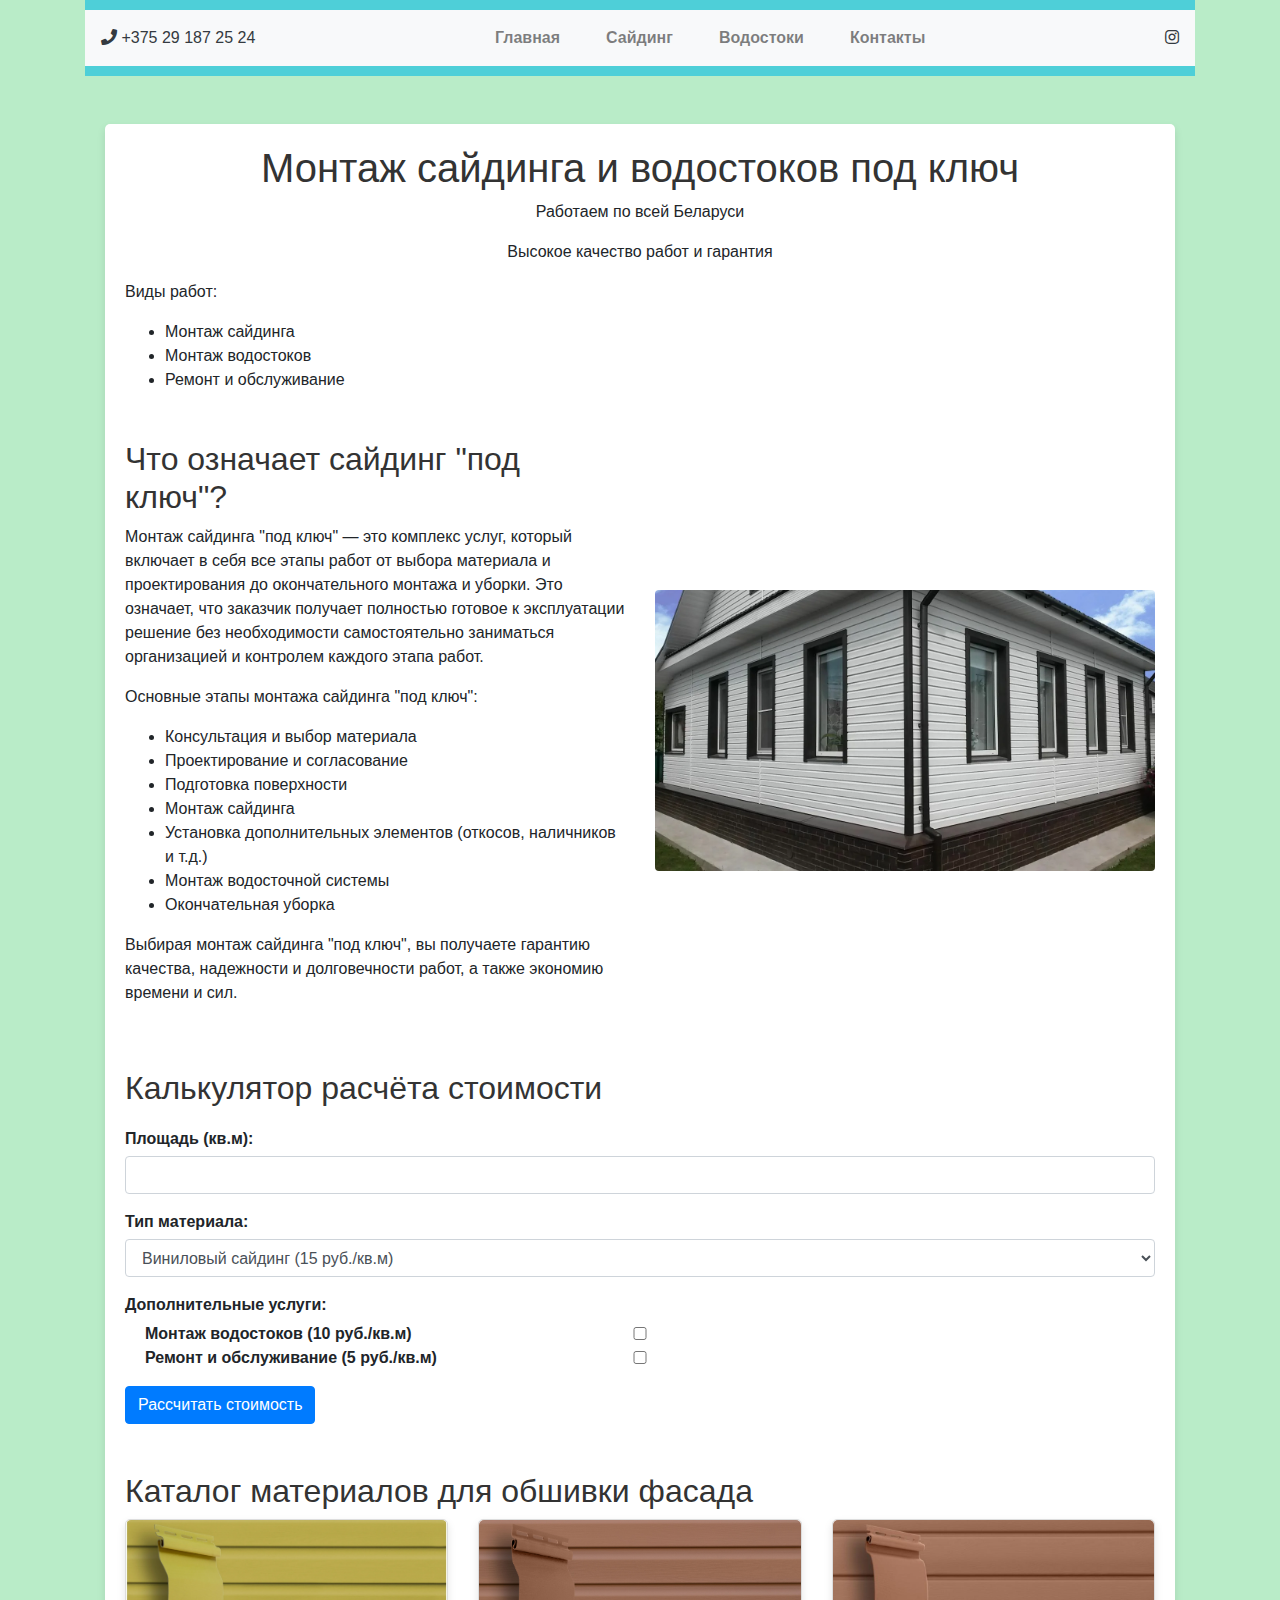
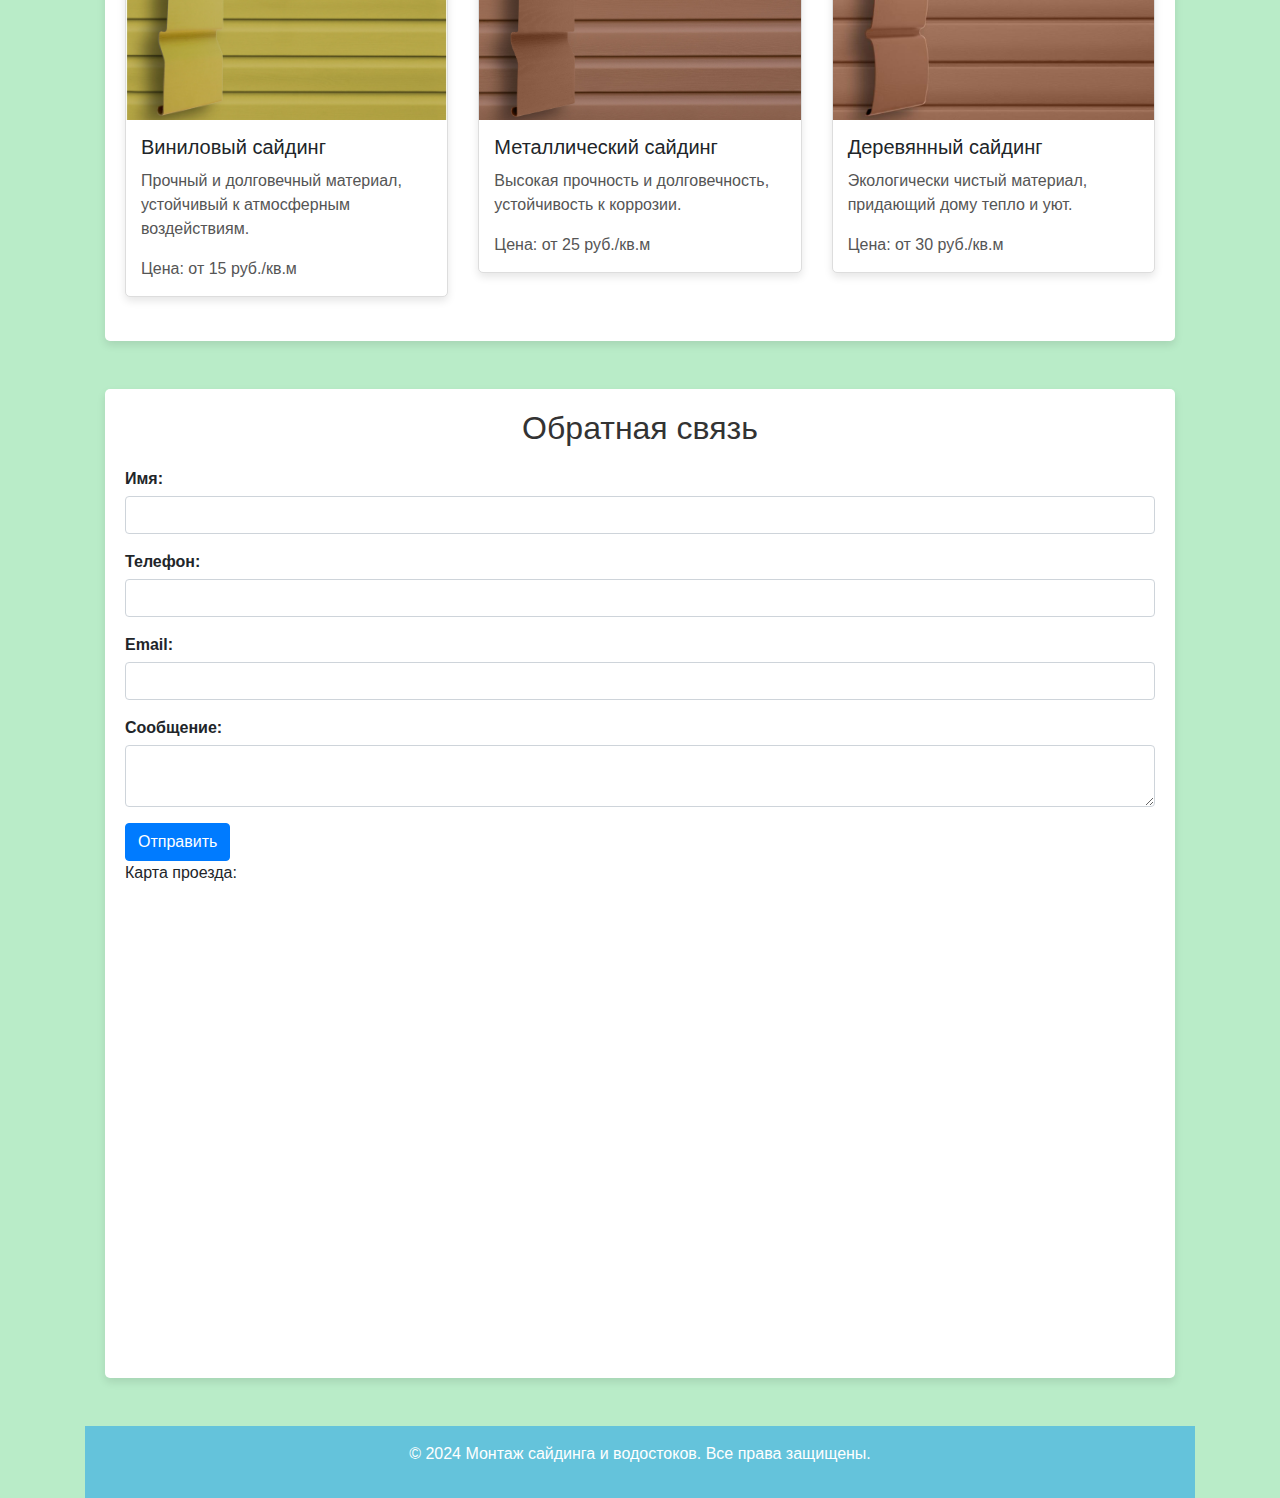
<file: index.html>
<!DOCTYPE html>
<html lang="ru">

<head>
    <meta charset="UTF-8">
    <meta name="viewport" content="width=device-width, initial-scale=1.0">
    <title>Монтаж сайдинга и водостоков под ключ</title>
    <link href="https://stackpath.bootstrapcdn.com/bootstrap/4.5.2/css/bootstrap.min.css" rel="stylesheet">
    <link rel="stylesheet" href="https://cdnjs.cloudflare.com/ajax/libs/font-awesome/5.15.3/css/all.min.css">
    <link rel="stylesheet" href="../css/styles.css">
</head>

<body>
    <div class="container">
        <header class="text-center">
            <nav class="navbar navbar-expand-lg navbar-light bg-light">
                <a href="tel:+375291872524" class="text-dark mr-3"><i class="fas fa-phone"></i> +375 29 187 25 24</a>
                <button class="navbar-toggler" type="button" data-toggle="collapse" data-target="#navbarNav"
                    aria-controls="navbarNav" aria-expanded="false" aria-label="Toggle navigation">
                    <span class="navbar-toggler-icon"></span>
                </button>
                <div class="collapse navbar-collapse justify-content-center" id="navbarNav">
                    <ul class="navbar-nav">
                        <li class="nav-item"><a class="nav-link" href="index.html">Главная</a></li>
                        <li class="nav-item"><a class="nav-link" href="siding.html">Сайдинг</a></li>
                        <li class="nav-item"><a class="nav-link" href="gutters.html">Водостоки</a></li>
                        <li class="nav-item"><a class="nav-link" href="contact.html">Контакты</a></li>
                    </ul>
                </div>
                <a href="https://www.instagram.com/your_instagram_profile" target="_blank" class="text-dark ml-3"><i
                        class="fab fa-instagram"></i></a>
            </nav>
        </header>

        <section id="home" class="mt-5">
            <h1 class="text-center">Монтаж сайдинга и водостоков под ключ</h1>
            <p class="text-center">Работаем по всей Беларуси</p>
            <p class="text-center">Высокое качество работ и гарантия</p>
            <p>Виды работ:</p>
            <ul>
                <li>Монтаж сайдинга</li>
                <li>Монтаж водостоков</li>
                <li>Ремонт и обслуживание</li>
            </ul>

            <div class="row mt-5">
                <div class="col-md-6">
                    <h2>Что означает сайдинг "под ключ"?</h2>
                    <p>Монтаж сайдинга "под ключ" — это комплекс услуг, который включает в себя все этапы работ от
                        выбора материала и проектирования до окончательного монтажа и уборки. Это означает, что заказчик
                        получает полностью готовое к эксплуатации решение без необходимости самостоятельно заниматься
                        организацией и контролем каждого этапа работ.</p>
                    <p>Основные этапы монтажа сайдинга "под ключ":</p>
                    <ul>
                        <li>Консультация и выбор материала</li>
                        <li>Проектирование и согласование</li>
                        <li>Подготовка поверхности</li>
                        <li>Монтаж сайдинга</li>
                        <li>Установка дополнительных элементов (откосов, наличников и т.д.)</li>
                        <li>Монтаж водосточной системы</li>
                        <li>Окончательная уборка</li>
                    </ul>
                    <p>Выбирая монтаж сайдинга "под ключ", вы получаете гарантию качества, надежности и долговечности
                        работ, а также экономию времени и сил.</p>
                </div>
                <div class="col-md-6 d-flex align-items-center justify-content-center">
                    <img src="../images/otdelka2.jpg" alt="Монтаж сайдинга" class="img-fluid rounded">
                </div>
            </div>

            <h2 class="mt-5">Калькулятор расчёта стоимости</h2>
            <form id="cost-calculator" class="needs-validation" novalidate>
                <div class="form-group">
                    <label for="area">Площадь (кв.м):</label>
                    <input type="number" class="form-control" id="area" name="area" required>
                </div>
                <div class="form-group">
                    <label for="material">Тип материала:</label>
                    <select class="form-control" id="material" name="material" required>
                        <option value="vinyl">Виниловый сайдинг (15 руб./кв.м)</option>
                        <option value="metal">Металлический сайдинг (25 руб./кв.м)</option>
                        <option value="wood">Деревянный сайдинг (30 руб./кв.м)</option>
                    </select>
                </div>
                <div class="form-group">
                    <label for="additional">Дополнительные услуги:</label>
                    <div class="form-check">
                        <input class="form-check-input" type="checkbox" id="gutters" name="gutters">
                        <label class="form-check-label" for="gutters">Монтаж водостоков (10 руб./кв.м)</label>
                    </div>
                    <div class="form-check">
                        <input class="form-check-input" type="checkbox" id="repair" name="repair">
                        <label class="form-check-label" for="repair">Ремонт и обслуживание (5 руб./кв.м)</label>
                    </div>
                </div>
                <button type="button" class="btn btn-primary" onclick="calculateCost()">Рассчитать стоимость</button>
                <div id="result" class="mt-3"></div>
            </form>

            <h2 class="mt-5">Каталог материалов для обшивки фасада</h2>
            <div class="row">
                <div class="col-md-4 mb-4">
                    <div class="card">
                        <img src="../images/siding1.jpg" class="card-img-top" alt="Виниловый сайдинг">
                        <div class="card-body">
                            <h5 class="card-title">Виниловый сайдинг</h5>
                            <p class="card-text">Прочный и долговечный материал, устойчивый к атмосферным воздействиям.
                            </p>
                            <p class="card-text">Цена: от 15 руб./кв.м</p>
                        </div>
                    </div>
                </div>
                <div class="col-md-4 mb-4">
                    <div class="card">
                        <img src="../images/siding2.jpg" class="card-img-top" alt="Металлический сайдинг">
                        <div class="card-body">
                            <h5 class="card-title">Металлический сайдинг</h5>
                            <p class="card-text">Высокая прочность и долговечность, устойчивость к коррозии.</p>
                            <p class="card-text">Цена: от 25 руб./кв.м</p>
                        </div>
                    </div>
                </div>
                <div class="col-md-4 mb-4">
                    <div class="card">
                        <img src="../images/siding3.jpg" class="card-img-top" alt="Деревянный сайдинг">
                        <div class="card-body">
                            <h5 class="card-title">Деревянный сайдинг</h5>
                            <p class="card-text">Экологически чистый материал, придающий дому тепло и уют.</p>
                            <p class="card-text">Цена: от 30 руб./кв.м</p>
                        </div>
                    </div>
                </div>
            </div>
        </section>

        <section id="feedback" class="mt-5">
            <h2 class="text-center">Обратная связь</h2>
            <form id="contact-form" class="needs-validation" novalidate action="/submit_form" method="POST">
                <div class="form-group">
                    <label for="name">Имя:</label>
                    <input type="text" class="form-control" id="name" name="name" required>
                </div>
                <div class="form-group">
                    <label for="phone">Телефон:</label>
                    <input type="tel" class="form-control" id="phone" name="phone" required>
                </div>
                <div class="form-group">
                    <label for="email">Email:</label>
                    <input type="email" class="form-control" id="email" name="email" required>
                </div>
                <div class="form-group">
                    <label for="message">Сообщение:</label>
                    <textarea class="form-control" id="message" name="message" required></textarea>
                </div>
                <button type="submit" class="btn btn-primary">Отправить</button>
            </form>
            <p>Карта проезда:</p>
            <iframe
                src="https://www.google.com/maps/embed?pb=!1m18!1m12!1m3!1d152515.2533341757!2d27.41100271640625!3d53.88380779999999!2m3!1f0!2f0!3f0!3m2!1i1024!2i768!4f13.1!3m3!1m2!1s0x46dbcfd35b1e6ad3%3A0xb61b853ddb570d9!2z0JzQuNC90YHQug!5e0!3m2!1sru!2sby!4v1627484748474!5m2!1sru!2sby"
                width="100%" height="450" style="border:0;" allowfullscreen="" loading="lazy"></iframe>
        </section>

        <footer class="bg-custom text-white text-center py-3 mt-5">
            <p>&copy; 2024 Монтаж сайдинга и водостоков. Все права защищены.</p>
        </footer>
    </div>

    <script src="https://code.jquery.com/jquery-3.5.1.slim.min.js"></script>
    <script src="https://cdn.jsdelivr.net/npm/@popperjs/core@2.5.4/dist/umd/popper.min.js"></script>
    <script src="https://stackpath.bootstrapcdn.com/bootstrap/4.5.2/js/bootstrap.min.js"></script>
    <script>
        function calculateCost() {
            const area = parseFloat(document.getElementById('area').value);
            const material = document.getElementById('material').value;
            const gutters = document.getElementById('gutters').checked;
            const repair = document.getElementById('repair').checked;

            let baseCost = 0;
            switch (material) {
                case 'vinyl':
                    baseCost = 15 * area;
                    break;
                case 'metal':
                    baseCost = 25 * area;
                    break;
                case 'wood':
                    baseCost = 30 * area;
                    break;
            }

            let additionalCost = 0;
            if (gutters) additionalCost += 10 * area;
            if (repair) additionalCost += 5 * area;

            const totalCost = baseCost + additionalCost;
            document.getElementById('result').innerText = `Общая стоимость: ${totalCost.toFixed(2)} руб.`;
        }
    </script>
</body>

</html>
</file>
<file: css/styles.css>
body {
    font-family: Arial, sans-serif;
    margin: 0;
    padding: 0;
    background-color: #b9ecc8;
    background-image: url("https://images.unsplash.com/photo-1519681393314-a4e191a1d733?ixlib=rb-1.2.1&auto=format&fit=crop&w=1050&q=80");
    background-size: cover;
    background-attachment: fixed;
    background-position: center;
}

header {
    background-color: #4ecfd8;
    color: #fff;
    padding: 10px 0;
    text-align: center;
}

nav ul {
    list-style: none;
    padding: 0;
    margin: 0;
}

nav ul li {
    display: inline;
    margin: 0 15px;
}

nav ul li a {
    color: #fff;
    text-decoration: none;
    font-weight: bold;
    transition: color 0.3s;
}

nav ul li a:hover {
    color: #333;
}

section {
    padding: 20px;
    margin: 20px;
    background-color: #fff;
    border-radius: 5px;
    box-shadow: 0 4px 8px rgba(0, 0, 0, 0.1);
}

h1, h2 {
    color: #333;
}

form {
    margin-top: 20px;
}

label {
    display: block;
    margin-bottom: 5px;
    font-weight: bold;
}

input, textarea {
    width: 100%;
    padding: 10px;
    margin-bottom: 10px;
    border: 1px solid #ccc;
    border-radius: 5px;
    box-sizing: border-box;
}

button {
    padding: 10px 20px;
    background-color: #333;
    color: #fff;
    border: none;
    border-radius: 5px;
    cursor: pointer;
    transition: background-color 0.3s;
}

button:hover {
    background-color: #555;
}

footer {
    background-color: #64c3db;
    color: #fff;
    text-align: center;
    padding: 10px 0;
    width: 100%;
    bottom: 0;
}

.carousel-item img {
    width: 100%;
    height: auto;
}

.card {
    border: 1px solid #ddd;
    border-radius: 5px;
    box-shadow: 0 4px 8px rgba(0, 0, 0, 0.1);
    transition: transform 0.3s;
}

.card:hover {
    transform: scale(1.05);
}

.card-img-top {
    width: 100%;
    height: 200px;
    object-fit: cover;
    border-top-left-radius: 5px;
    border-top-right-radius: 5px;
}

.card-body {
    padding: 15px;
}

.card-title {
    font-size: 1.25rem;
    margin-bottom: 10px;
}

.card-text {
    font-size: 1rem;
    color: #555;
}

/* Адаптивность */
@media (max-width: 768px) {
    nav ul li {
        display: block;
        margin: 10px 0;
    }

    section {
        margin: 10px;
    }

    .card-img-top {
        height: 150px;
    }
}
</file>
